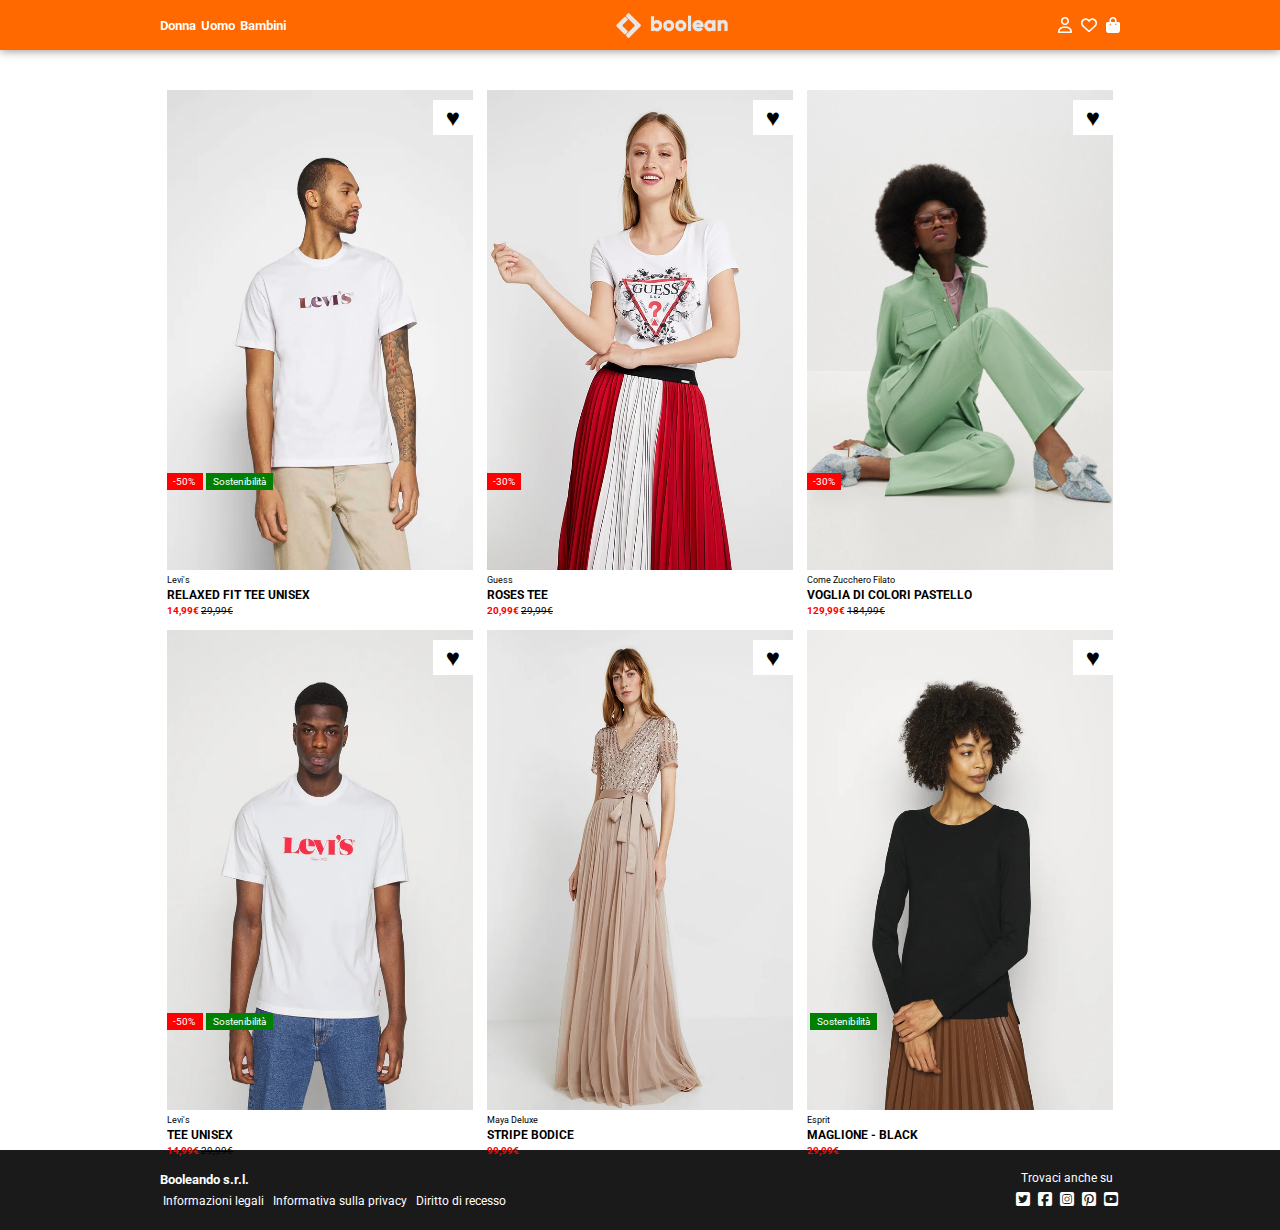
<file: index.html>
<!DOCTYPE html>
<html lang="it">
<head>
    <meta charset="UTF-8">
    <meta http-equiv="X-UA-Compatible" content="IE=edge">
    <meta name="viewport" content="width=device-width, initial-scale=1.0">
    <link rel="stylesheet" href="css/style.css">

    <!-- Google Fonts -->
    <link rel="preconnect" href="https://fonts.googleapis.com">
    <link rel="preconnect" href="https://fonts.gstatic.com" crossorigin>
    <link href="https://fonts.googleapis.com/css2?family=Roboto&display=swap" rel="stylesheet">

    <!-- Icons -->
    <link rel="stylesheet" href="https://cdnjs.cloudflare.com/ajax/libs/font-awesome/6.2.0/css/all.min.css">

    <title>Boolando</title>
</head>

<body>
    <!-- Header -->
    <header>
        <div class="container">
            <div class="top-bar">
                    <nav>
                        <ul>
                            <a href="#"><li>Donna</li></a>
                            <a href="#"><li>Uomo</li></a>
                            <a href="#"><li>Bambini</li></a>
                        </ul>
                    </nav>
                <div class="logo">
                    <img src="img/boolean-logo.png" alt="">
                </div>
                
                <div class="tools">
                    <a href="#">
                        <i class="fa-regular fa-user"></i>
                    </a>
                    <a href="#">
                        <i class="fa-regular fa-heart"></i>
                    </a>
                    <a href="#">
                        <i class="fa-solid fa-bag-shopping"></i>
                    </a>
                </div>
            </div>
        </div>  
    </header>

    <!-- Main -->
    <main>
        <!-- Row 1 -->
        <div class="row container">
            <div class="product">
                <div class="image">
                    <img src="img/1.webp" alt="Image Product 1">
                    <img src="img/1b.webp" alt="Image Product B 1" class="image-b">
                </div>

                <div class="heart-container">
                    <span class="heart">
                        &hearts;
                    </span>
                </div>

                <div class="label">
                    <span class="discount">
                        -50%
                    </span>
                    <span class="eco">
                        Sostenibilità
                    </span>
                </div>

                <div class="testo">
                    <div class="brand">
                        Levi's
                    </div>
                    <div class="name">
                        RELAXED FIT TEE UNISEX
                    </div>
                    <div class="price">
                        <span class="full-price">
                            14,99€
                        </span>
                        <span class="disc-price">
                            29,99€
                        </span>
                    </div>
                </div>
            </div>

            <div class="product">
                <div class="image">
                    <img src="img/2.webp" alt="Image Product 2">
                    <img src="img/2b.webp" alt="Image Product B 2" class="image-b">
                </div>

                <div class="heart-container">
                    <span class="heart">
                        &hearts;
                    </span>
                </div>

                <div class="label">
                    <span class="discount">
                        -30%
                    </span>
                </div>

                <div class="testo">
                    <div class="brand">
                        Guess
                    </div>
                    <div class="name">
                        ROSES TEE
                    </div>
                    <div class="price">
                        <span class="full-price">
                            20,99€
                        </span>
                        <span class="disc-price">
                            29,99€
                        </span>
                    </div>
                </div>
            </div>
            
            <div class="product">
                <div class="image">
                    <img src="img/3.webp" alt="Image Product 3">
                    <img src="img/3b.webp" alt="Image Product B 3" class="image-b">
                </div>

                <div class="heart-container">
                    <span class="heart">
                        &hearts;
                    </span>
                </div>

                <div class="label">
                    <span class="discount">
                        -30%
                    </span>
                </div>

                <div class="testo">
                    <div class="brand">
                        Come Zucchero Filato
                    </div>
                    <div class="name">
                        VOGLIA DI COLORI PASTELLO
                    </div>
                    <div class="price">
                        <span class="full-price">
                            129,99€
                        </span>
                        <span class="disc-price">
                            184,99€
                        </span>
                    </div>
                </div>
            </div>
        </div>

            <!-- Row 2 -->
            <div class="row container">
            <div class="product">
                <div class="image">
                    <img src="img/4.webp" alt="Image Product 4">
                    <img src="img/4b.webp" alt="Image Product B 4" class="image-b">
                </div>

                <div class="heart-container">
                    <span class="heart">
                        &hearts;
                    </span>
                </div>

                <div class="label">
                    <span class="discount">
                        -50%
                    </span>
                    <span class="eco">
                        Sostenibilità
                    </span>
                </div>

                <div class="testo">
                    <div class="brand">
                        Levi's
                    </div>
                    <div class="name">
                        TEE UNISEX
                    </div>
                    <div class="price">
                        <span class="full-price">
                            14,99€
                        </span>
                        <span class="disc-price">
                            29,99€
                        </span>
                    </div>
                </div>
            </div>

            <div class="product">
                <div class="image">
                    <img src="img/5.webp" alt="Image Product 5">
                    <img src="img/5b.webp" alt="Image Product B 5" class="image-b">
                </div>

                <div class="heart-container">
                    <span class="heart">
                        &hearts;
                    </span>
                </div>

                <div class="testo">
                    <div class="brand">
                        Maya Deluxe
                    </div>
                    <div class="name">
                        STRIPE BODICE
                    </div>
                    <div class="price">
                        <span class="full-price">
                            99,99€
                        </span>
                    </div>
                </div>
            </div>
            
            <div class="product">
                <div class="image">
                    <img src="img/6.webp" alt="Image Product 6">
                    <img src="img/6b.webp" alt="Image Product B 6" class="image-b">
                </div>

                <div class="heart-container">
                    <span class="heart">
                        &hearts;
                    </span>
                </div>

                <div class="label">
                    <span class="eco">
                        Sostenibilità
                    </span>
                </div>

                <div class="testo">
                    <div class="brand">
                        Esprit
                    </div>
                    <div class="name">
                        MAGLIONE - BLACK
                    </div>
                    <div class="price">
                        <span class="full-price">
                            29,99€
                        </span>
                    </div>
                </div>
            </div>
        </div>
    </main>

    <!-- Footer -->
    <footer>
        <div class="info-footer container">
            <div class="information">
                <div class="name">
                    Booleando s.r.l.
                </div>
                
                <div class="link">
                    <a href="#">
                        Informazioni legali
                    </a>

                    <a href="#">
                        Informativa sulla privacy
                    </a>

                    <a href="#">
                        Diritto di recesso
                    </a>
                </div>
            </div>
            <div class="social">
                <div class="text">
                    Trovaci anche su
                </div>
                <div class="icons">
                    <a href="#">
                        <i class="fa-brands fa-square-twitter"></i>
                    </a>

                    <a href="#">
                        <i class="fa-brands fa-square-facebook"></i>
                    </a>

                    <a href="#">
                        <i class="fa-brands fa-square-instagram"></i>
                    </a>

                    <a href="#">
                    <i class="fa-brands fa-square-pinterest"></i>
                    </a>

                    <a href="#">
                        <i class="fa-brands fa-square-youtube"></i>
                    </a>       
                </div>
            </div>
        </div>
    </footer>
</body>
</html>
</file>
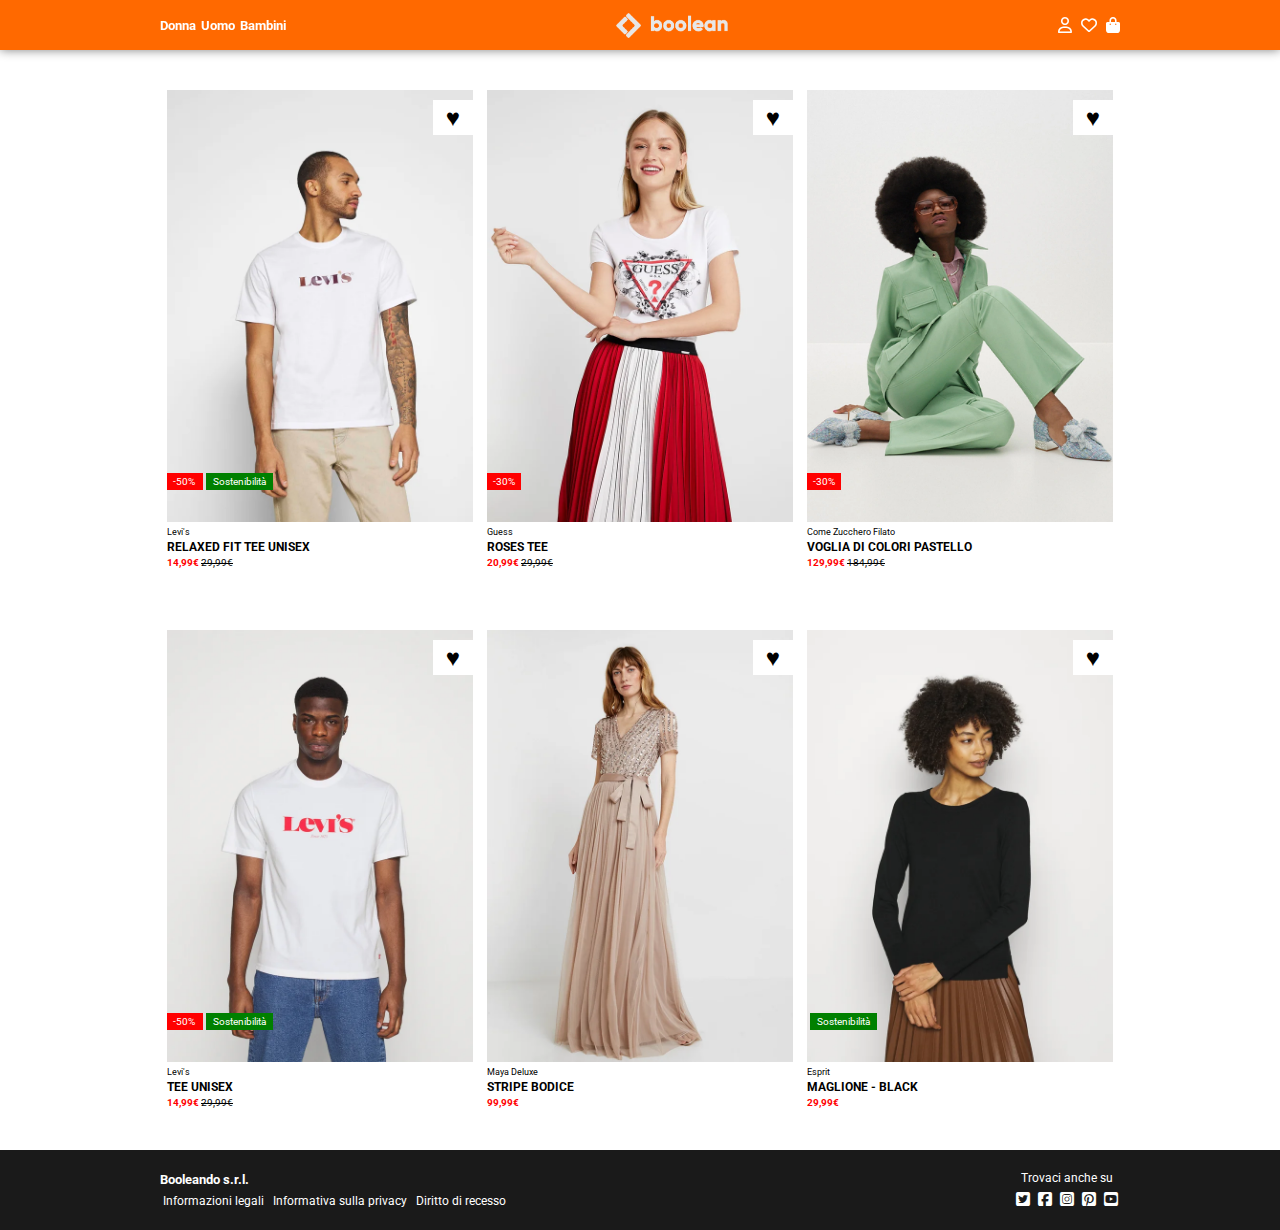
<file: bonus/index.html>
<!DOCTYPE html>
<html lang="it">
<head>
    <meta charset="UTF-8">
    <meta http-equiv="X-UA-Compatible" content="IE=edge">
    <meta name="viewport" content="width=device-width, initial-scale=1.0">
    <link rel="stylesheet" href="css/style.css">

    <!-- Google Fonts -->
    <link rel="preconnect" href="https://fonts.googleapis.com">
    <link rel="preconnect" href="https://fonts.gstatic.com" crossorigin>
    <link href="https://fonts.googleapis.com/css2?family=Roboto&display=swap" rel="stylesheet">

    <!-- Icons -->
    <link rel="stylesheet" href="https://cdnjs.cloudflare.com/ajax/libs/font-awesome/6.2.0/css/all.min.css">

    <title>Boolando</title>
</head>

<body>
    <!-- Header -->
    <header>
        <div class="container">
            <div class="top-bar">
                    <nav>
                        <ul>
                            <a href="#"><li>Donna</li></a>
                            <a href="#"><li>Uomo</li></a>
                            <a href="#"><li>Bambini</li></a>
                        </ul>
                    </nav>
                <div class="logo">
                    <img src="img/boolean-logo.png" alt="">
                </div>
                
                <div class="tools">
                    <a href="#">
                        <i class="fa-regular fa-user"></i>
                    </a>
                    <a href="#">
                        <i class="fa-regular fa-heart"></i>
                    </a>
                    <a href="#">
                        <i class="fa-solid fa-bag-shopping"></i>
                    </a>
                </div>
            </div>
        </div>  
    </header>

    <!-- Main -->
    <main>
        <!-- Row 1 -->
        <div class="row container">
            <!-- Product 1 -->
            <div class="product">
                <div class="image">
                    <img src="img/1.webp" alt="Image Product 1">
                    <img src="img/1b.webp" alt="Image Product B 1" class="image-b">
                </div>

                <div class="heart-container">
                    <span class="heart">
                        &hearts;
                    </span>
                </div>

                <div class="label">
                    <span class="discount">
                        -50%
                    </span>
                    <span class="eco">
                        Sostenibilità
                    </span>
                </div>

                <div class="testo">
                    <div class="brand">
                        Levi's
                    </div>
                    <div class="name">
                        RELAXED FIT TEE UNISEX
                    </div>
                    <div class="price">
                        <span class="full-price">
                            14,99€
                        </span>
                        <span class="disc-price">
                            29,99€
                        </span>
                    </div>
                </div>
            </div>

            <!-- Product 2 -->
            <div class="product">
                <div class="image">
                    <img src="img/2.webp" alt="Image Product 2">
                    <img src="img/2b.webp" alt="Image Product B 2" class="image-b">
                </div>

                <div class="heart-container">
                    <span class="heart">
                        &hearts;
                    </span>
                </div>

                <div class="label">
                    <span class="discount">
                        -30%
                    </span>
                </div>

                <div class="testo">
                    <div class="brand">
                        Guess
                    </div>
                    <div class="name">
                        ROSES TEE
                    </div>
                    <div class="price">
                        <span class="full-price">
                            20,99€
                        </span>
                        <span class="disc-price">
                            29,99€
                        </span>
                    </div>
                </div>
            </div>
            
            <!-- Product 3 -->
            <div class="product">
                <div class="image">
                    <img src="img/3.webp" alt="Image Product 3">
                    <img src="img/3b.webp" alt="Image Product B 3" class="image-b">
                </div>

                <div class="heart-container">
                    <span class="heart">
                        &hearts;
                    </span>
                </div>

                <div class="label">
                    <span class="discount">
                        -30%
                    </span>
                </div>

                <div class="testo">
                    <div class="brand">
                        Come Zucchero Filato
                    </div>
                    <div class="name">
                        VOGLIA DI COLORI PASTELLO
                    </div>
                    <div class="price">
                        <span class="full-price">
                            129,99€
                        </span>
                        <span class="disc-price">
                            184,99€
                        </span>
                    </div>
                </div>
            </div>
        </div>

        <!-- Row 2 -->
        <div class="row container">
            <!-- Product 4 -->
            <div class="product">
                <div class="image">
                    <img src="img/4.webp" alt="Image Product 4">
                    <img src="img/4b.webp" alt="Image Product B 4" class="image-b">
                </div>

                <div class="heart-container">
                    <span class="heart">
                        &hearts;
                    </span>
                </div>

                <div class="label">
                    <span class="discount">
                        -50%
                    </span>
                    <span class="eco">
                        Sostenibilità
                    </span>
                </div>

                <div class="testo">
                    <div class="brand">
                        Levi's
                    </div>
                    <div class="name">
                        TEE UNISEX
                    </div>
                    <div class="price">
                        <span class="full-price">
                            14,99€
                        </span>
                        <span class="disc-price">
                            29,99€
                        </span>
                    </div>
                </div>
            </div>

            <!-- Product 5 -->
            <div class="product">
                <div class="image">
                    <img src="img/5.webp" alt="Image Product 5">
                    <img src="img/5b.webp" alt="Image Product B 5" class="image-b">
                </div>

                <div class="heart-container">
                    <span class="heart">
                        &hearts;
                    </span>
                </div>

                <div class="testo">
                    <div class="brand">
                        Maya Deluxe
                    </div>
                    <div class="name">
                        STRIPE BODICE
                    </div>
                    <div class="price">
                        <span class="full-price">
                            99,99€
                        </span>
                    </div>
                </div>
            </div>
            
            <!-- Product 6 -->
            <div class="product">
                <div class="image">
                    <img src="img/6.webp" alt="Image Product 6">
                    <img src="img/6b.webp" alt="Image Product B 6" class="image-b">
                </div>

                <div class="heart-container">
                    <span class="heart">
                        &hearts;
                    </span>
                </div>

                <div class="label">
                    <span class="eco">
                        Sostenibilità
                    </span>
                </div>

                <div class="testo">
                    <div class="brand">
                        Esprit
                    </div>
                    <div class="name">
                        MAGLIONE - BLACK
                    </div>
                    <div class="price">
                        <span class="full-price">
                            29,99€
                        </span>
                    </div>
                </div>
            </div>
        </div>
    </main>

    <!-- Footer -->
    <footer>
        <div class="info-footer container">
            <!-- Footer Section Left -->
            <div class="information">
                <div class="name">
                    Booleando s.r.l.
                </div>
                
                <div class="link">
                    <a href="#">
                        Informazioni legali
                    </a>

                    <a href="#">
                        Informativa sulla privacy
                    </a>

                    <a href="#">
                        Diritto di recesso
                    </a>
                </div>
            </div>

            <!-- Footer Section Right -->
            <div class="social">
                <div class="text">
                    Trovaci anche su
                </div>
                <div class="icons">
                    <a href="#">
                        <i class="fa-brands fa-square-twitter"></i>
                    </a>

                    <a href="#">
                        <i class="fa-brands fa-square-facebook"></i>
                    </a>

                    <a href="#">
                        <i class="fa-brands fa-square-instagram"></i>
                    </a>

                    <a href="#">
                    <i class="fa-brands fa-square-pinterest"></i>
                    </a>

                    <a href="#">
                        <i class="fa-brands fa-square-youtube"></i>
                    </a>       
                </div>
            </div>
        </div>
    </footer>
</body>
</html>
</file>
<file: css/style.css>
/* General Rules* */
*{
    box-sizing: border-box;
    margin: 0;
    padding: 0;
}

body{
    font-family: 'Roboto', sans-serif;
}

.container{
    width: 75%;
    height: 100%;
    margin: auto;
}

/* Header Rules */
header{
    height: 50px;
    background-color: #ff6900;
    width: 100%;
    position: fixed;
    z-index: 500;
    box-shadow: 0px 0px 10px grey;
}

    .top-bar{
        width: 100%;
        height: 100%;
        display: flex;
        justify-content: space-between;
        align-items: center;
    }

        .top-bar > nav > ul{
            display: flex;
            justify-content: space-evenly;
            align-items: center;
            list-style: none;
        }

            .top-bar > nav > ul > a{
                text-decoration: none;
                color: white;
                font-weight: bold;
                font-size: 13px;
                margin: 0 5px 0 0;
            }
            
            .top-bar > nav > ul > a:hover{
                text-decoration: underline;
            }

        .top-bar > .logo{
            height: 50%;
            cursor: pointer;
        }    

            .top-bar > .logo > img{
                height: 100%;
            }

    .tools > a{
        text-decoration: none;
        color: white;
        margin: 0 0 0 5px;
    }


/* Main Rules */
main{
    padding-top: 50px;
}

.row{
    display: flex;
    justify-content: space-evenly;
    margin: 20px auto;
}

/* Product Rules */
.product{
    width: calc(100% / 3 - 14px);
    margin: 20px 7px;
    position: relative;
    height: 480px;

}

    .image{
        width: 100%;
        height: 100%;
    }

    .image:hover .image-b{
        display: inline-block;
        
    }

        .image > img{
            height: 100%;
            width: 100%;
            position: absolute;
        }

        .image-b{
            display: none;
        }


    .label{
        width: 50%;
        height: 5%;
        position: absolute;
        bottom: 70px;
        color: white;
        font-size: 10px;
    }

        .discount{
            background-color: red;
            padding: 3px 6px;
        }

        .eco{
            background-color: green;
            padding: 3px 7px;
            margin-left: 3px;
        }


    .heart-container{
        width: 40px;
        height: 35px;
        position: absolute;
        top: 10px;
        right: 0px;
        display: flex;
        justify-content: center;
        align-items: center;
        background-color: white;
    }

        .heart-container > span{
            font-size: 24px;
        }

    .testo{
        width: 100%;
        min-height: 10%;
        margin-top: 3px;
        line-height: 15px;
        cursor: pointer;
    }

        .brand{
            width: 100%;
            min-height: 30%;
            font-size: 9px;
        }

        .name{
            width: 100%;
            min-height: 30%;
            font-size: 12px;
            font-weight: bold;
        }

        .price{
            width: 100%;
            min-height: 30%;
            font-size: 10px;
        }

            .full-price{
                color: red;
                font-weight: bold;
            }

            .disc-price{
                text-decoration: line-through;
            }


/* Footer Rules */
footer{
    background-color: #1a1a1a;
    height: 80px;
}

.info-footer{
    height: 100%;
    display: flex;
    justify-content: space-between;
    align-items: center;
}

    .information > .name{
        color: white;
        font-size: 13px;
        margin-bottom: 3px;
    }

    .information > .link > a{
        text-decoration: none;
        color: white;
        font-size: 12px;
        margin: 0 3px;
    }

    .information > .link > a:hover{
        text-decoration: underline;
    }
    
    .social{
        text-align: center;
        color: white;
    }

    .social > .text{
        font-size: 12px;
        margin-bottom: 5px;
    }

    .social > .icons > a{
        margin: 0 2px;
        text-decoration: none;
        color: white;
    }
</file>
<file: bonus/css/style.css>
/* General Rules* */
*{
    box-sizing: border-box;
    margin: 0;
    padding: 0;
}

body{
    font-family: 'Roboto', sans-serif;
}

.container{
    width: 75%;
    height: 100%;
    margin: auto;
}

/* Header Rules */
header{
    height: 50px;
    background-color: #ff6900;
    width: 100%;
    position: fixed;
    z-index: 500;
    box-shadow: 0px 0px 10px grey;
}

    .top-bar{
        width: 100%;
        height: 100%;
        display: flex;
        justify-content: space-between;
        align-items: center;
    }

        .top-bar > nav > ul{
            display: flex;
            justify-content: space-evenly;
            align-items: center;
            list-style: none;
        }

            .top-bar > nav > ul > a{
                text-decoration: none;
                color: white;
                font-weight: bold;
                font-size: 13px;
                margin: 0 5px 0 0;
            }
            
            .top-bar > nav > ul > a:hover{
                text-decoration: underline;
            }

        .top-bar > .logo{
            height: 50%;
            cursor: pointer;
        }    

            .top-bar > .logo > img{
                height: 100%;
            }

    .tools > a{
        text-decoration: none;
        color: white;
        margin: 0 0 0 5px;
    }

    .tools > a:hover{
        color: black;
    }


/* Main Rules */
main{
    padding-top: 50px;
}

.row{
    display: flex;
    justify-content: space-evenly;
    margin: 20px auto;
}

/* Product Rules */
.product{
    width: calc(100% / 3 - 14px);
    margin: 20px 7px;
    position: relative;
    height: 480px;

}

    .image{
        width: 100%;
        height: 90%;
    }

    .image:hover .image-b{
        display: inline-block;
        
    }

        .image > img{
            height: 90%;
            width: 100%;
            position: absolute;
        }

        .image-b{
            display: none;
        }


    .label{
        width: 50%;
        height: 5%;
        position: absolute;
        bottom: 70px;
        color: white;
        font-size: 10px;
    }

        .discount{
            background-color: red;
            padding: 3px 6px;
        }

        .eco{
            background-color: green;
            padding: 3px 7px;
            margin-left: 3px;
        }


    .heart-container{
        width: 40px;
        height: 35px;
        position: absolute;
        top: 10px;
        right: 0px;
        display: flex;
        justify-content: center;
        align-items: center;
        background-color: white;
        cursor: pointer;
    }

        .heart-container > span{
            font-size: 24px;
        }

        .heart-container:hover{
            color:red;
        }

    .testo{
        width: 100%;
        min-height: 10%;
        margin-top: 3px;
        line-height: 15px;
        cursor: pointer;
    }

        .brand{
            width: 100%;
            min-height: 30%;
            font-size: 9px;
        }

        .name{
            width: 100%;
            min-height: 30%;
            font-size: 12px;
            font-weight: bold;
        }

        .price{
            width: 100%;
            min-height: 30%;
            font-size: 10px;
        }

            .full-price{
                color: red;
                font-weight: bold;
            }

            .disc-price{
                text-decoration: line-through;
            }


/* Footer Rules */
footer{
    background-color: #1a1a1a;
    height: 80px;
}

.info-footer{
    height: 100%;
    display: flex;
    justify-content: space-between;
    align-items: center;
}

    .information > .name{
        color: white;
        font-size: 13px;
        margin-bottom: 3px;
    }

    .information > .link > a{
        text-decoration: none;
        color: white;
        font-size: 12px;
        margin: 0 3px;
    }

    .information > .link > a:hover{
        text-decoration: underline;
    }
    
    .social{
        text-align: center;
        color: white;
    }

    .social > .text{
        font-size: 12px;
        margin-bottom: 5px;
    }

    .social > .icons > a{
        margin: 0 2px;
        text-decoration: none;
        color: white;
    }
</file>
